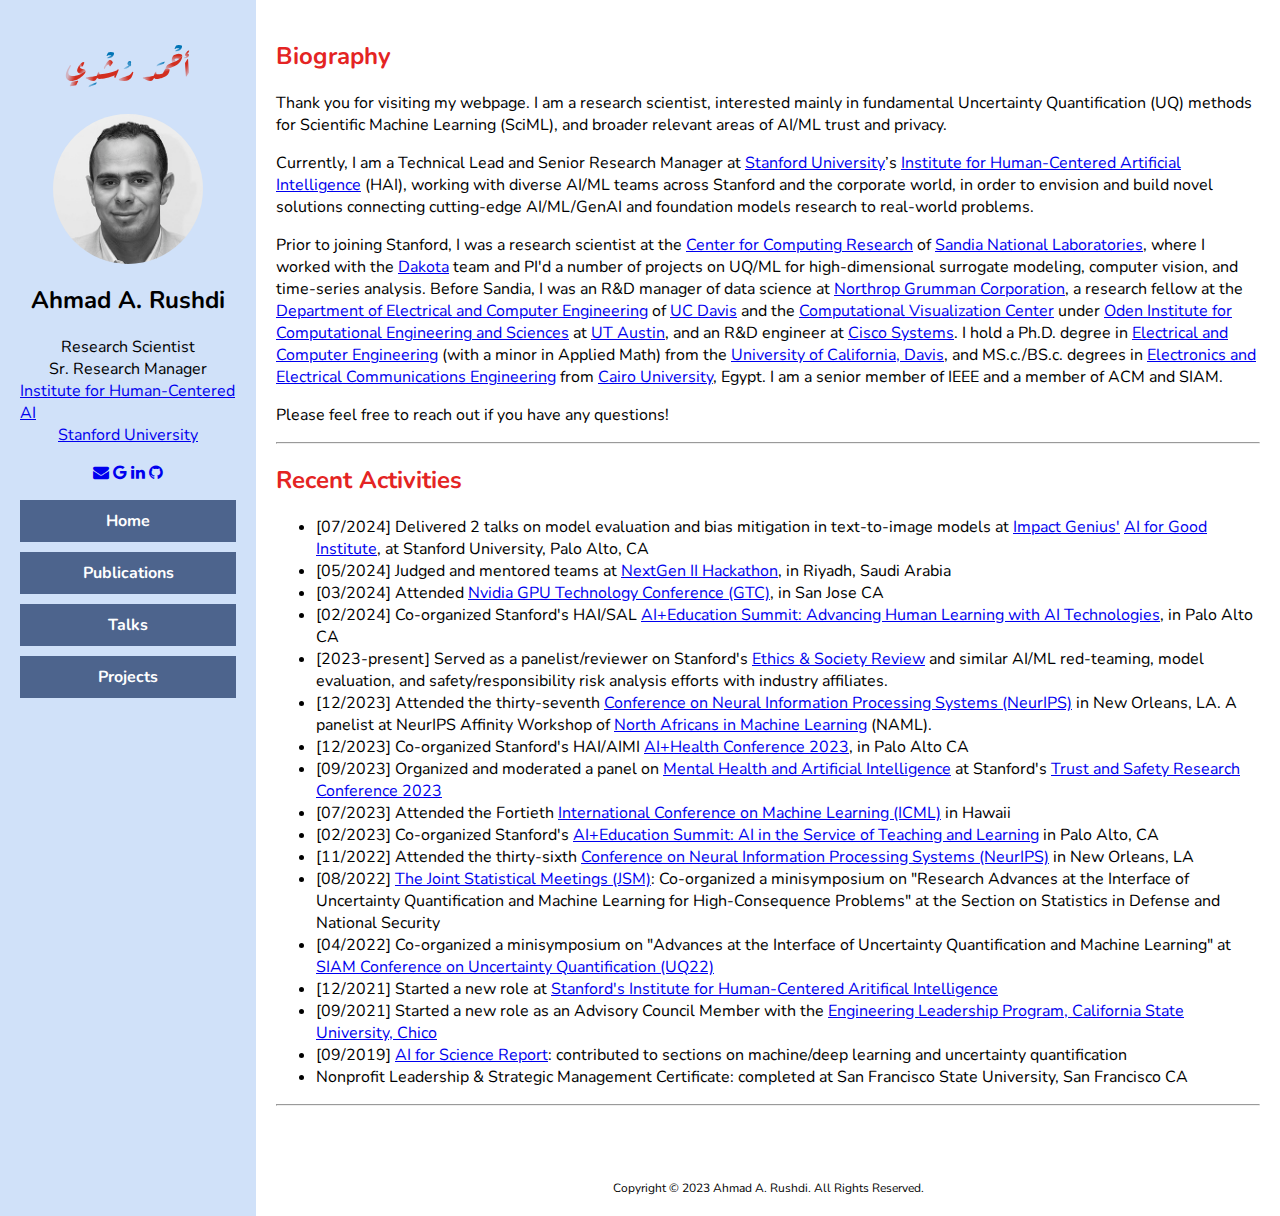
<file: index.html>
<!DOCTYPE html>
<html>
<!-- *********************************************************** -->
<head>
  <meta charset="utf-8">
  <title>.: Ahmad A. Rushdi :.</title>
  <meta name="viewport" content="width=device-width, initial-scale=1">
  
  <link rel="shortcut icon" href="favicon.ico"> <!-- Place favicon.ico in the root directory -->
  <link rel="stylesheet" href="https://cdnjs.cloudflare.com/ajax/libs/font-awesome/4.7.0/css/font-awesome.min.css">
  
  <link rel="preconnect" href="https://fonts.googleapis.com">
  <link rel="preconnect" href="https://fonts.gstatic.com" crossorigin>
  <link href="https://fonts.googleapis.com/css2?family=Almarai:wght@300&family=Aref+Ruqaa+Ink&family=Nunito:wght@300;700&display=swap" rel="stylesheet">
          <!-- *********************************************************** -->
          <style>
              * {
                  box-sizing: border-box;
              }
              
              body {
                  margin: 0;
                  padding: 0;
                  font-family: 'Nunito','Aref Ruqaa Ink','Almarai', sans-serif;
              }
              
              h1 {
                font-family: 'Nunito','Aref Ruqaa Ink', sans-serif;;
              }
              p {
                font-family: 'Nunito','Almarai', sans-serif;;
              }
              
              /* Container for the left column and right column */
              .container {
                  display: flex;
                  flex-direction: row;
              }
              
              /* Style for the left column */
              .left-column {
                  flex: 0 0 20%; /* Fixed width of 20% */
                  background-color: #D0E1F9;
                  padding: 20px;
                  display: flex;
                  flex-direction: column;
                  align-items: flex-start; /* Align content to the top */
                  align-items: center; /* Center align items horizontally */
              }
              
              /* Style for the right column */
              .right-column {
                  flex: 1; /* Take remaining space */
                  padding: 20px;
              }
              
              /* Rounded corner images */
              img.rounded-corners {
                  border-radius: 50%;
              }
              
              /* Style for the navigation buttons */
              .nav-button {
                  display: block;
                  width: 100%;
                  padding: 10px;
                  margin-bottom: 10px;
                  background-color: #4D648D;
                  color: white;
                  border: none;
                  outline: none;
                  text-align: center;
                  text-decoration: none;
                  font-weight: bold;
                  cursor: pointer;
              }
              
              /* Media query for responsive layout on mobile devices */
              @media screen and (max-width: 600px) {
                  .container {
                      flex-direction: column;
                  }
                  
                  .left-column, .right-column {
                      flex: 1;
                      width: 100%;
                  }
              }
              
              .flex-container {
                padding: 0;
                margin: 0;
                list-style: none;
                display: flex;
                flex-flow: row wrap;
                justify-content: left;
                text-align: left;
              }
              
              .flex-figure-item {
                padding: 5px;
                margin-top: 10px;
                line-height: 10px;
                font-weight: bold;
                font-size: 0.75em;
                display: flex;           /* NEW */
                flex-direction: column;  /* NEW */
                width: 200px;            /* NEW */
              }
              figcaption {
                color: black;
                text-align: center;
              }
              
              .video {width:80px;
                outline:none;
                padding: 10px;
              }
              
              .video_teaser {width:200px;
                outline:none;
                padding: 10px;
              }

              footer {
                font-size: 0.75em; /* 14px/16=0.875em */
              }
              
          </style>
</head>

<!-- *********************************************************** -->

<body>
    <div class="container">
        <!-- *********************************************************** -->
        <div class="left-column">
            <h1> أحْمَد رُشْدِي </h1>
            <img id="main-profile-pic"; width="150px"; src="./Ahmad_web_bw.png" alt="Ahmad Rushdi" class="rounded-corners">
                <h2>Ahmad A. Rushdi</h2>
                <p style="margin: 0">Research Scientist</p>
                <p style="margin: 0">Sr. Research Manager</p>
                <p style="margin: 0"><a href="https://hai.stanford.edu/">Institute for Human-Centered AI</a></p>
                <p style="margin: 0"><a href="https://www.stanford.edu/">Stanford University</a></p>
                <p> <a href = "mailto: rushdi@stanford.edu"><i class="fa fa-envelope"></i></a>
                <a href = "https://scholar.google.com/citations?user=9F-0uvIAAAAJ&hl=en"><i class="fa fa-google"></i></a>
                <a href = "https://www.linkedin.com/in/ahmadrushdi/"><i class="fa fa-linkedin"></i></a>
                <a href = "https://github.com/aarushdi"><i class="fa fa-github"></i></a>
                </p>
                <a href="home.html" class="nav-button">Home</a>
                <a href="publications.html" class="nav-button">Publications</a>
                <a href="talks.html" class="nav-button">Talks</a>
                <a href="projects.html" class="nav-button">Projects</a>
        </div>
        <!-- *********************************************************** -->
        <div class="right-column">
            
            <!-- **********************************************
            <div class="flex-container">
                <video class="video_teaser" autoplay loop muted playsinline> <source src="viz/vid/phase4.mp4" type="video/mp4">Your browser does not support the video tag.</video>
                <video class="video_teaser" autoplay loop muted playsinline> <source src="viz/vid/phase3.mp4" type="video/mp4">Your browser does not support the video tag.</video>
                <video class="video_teaser" autoplay loop muted playsinline> <source src="viz/vid/phase2.mp4" type="video/mp4">Your browser does not support the video tag.</video>
                <video class="video_teaser" autoplay loop muted playsinline> <source src="viz/vid/phase1.mp4" type="video/mp4">Your browser does not support the video tag.</video>
            </div>
            <div class="flex-container">
                <p style="color:#D0E1F9;" style="font-size:50px;" margin-top="-10px"> Will they collide? Experiments with magnitude and phase for collision avoidance</p>
            </div>
            ************* -->
            
            <h2 style="color:#e42423"> Biography </h2>
            <p> Thank you for visiting my webpage. I am a research scientist, interested mainly in fundamental Uncertainty Quantification (UQ) methods for Scientific Machine Learning (SciML), and broader relevant areas of AI/ML trust and privacy.</p>
            <p> Currently, I am a Technical Lead and Senior Research Manager at <a href="https://www.stanford.edu/">Stanford University</a>’s <a href="https://hai.stanford.edu/">Institute for Human-Centered Artificial Intelligence</a> (HAI), working with diverse AI/ML teams across Stanford and the corporate world, in order to envision and build novel solutions connecting cutting-edge AI/ML/GenAI and foundation models research to real-world problems. </p>
            <p> Prior to joining Stanford, I was a research scientist at the <a href="https://cfwebprod.sandia.gov/cfdocs/CompResearch/index.cfm">Center for Computing Research</a> of <a href="https://www.sandia.gov/">Sandia National Laboratories</a>, where I worked with the <a href="https://dakota.sandia.gov/">Dakota</a> team and PI'd a number of projects on UQ/ML for high-dimensional surrogate modeling, computer vision, and time-series analysis. Before Sandia, I was an R&D manager of data science at <a href="https://www.northropgrumman.com/">Northrop Grumman Corporation</a>, a research fellow at the <a href="https://ece.ucdavis.edu/">Department of Electrical and Computer Engineering</a> of <a href="https://www.ucdavis.edu/">UC Davis</a> and the <a href="https://cvcweb.oden.utexas.edu/cvcwp/">Computational Visualization Center</a> under <a href="https://oden.utexas.edu/">Oden Institute for Computational Engineering and Sciences</a> at <a href="https://www.utexas.edu/">UT Austin</a>, and an R&D engineer at <a href="https://www.cisco.com/">Cisco Systems</a>. I hold a Ph.D. degree in <a href="https://ece.ucdavis.edu/">Electrical and Computer Engineering</a> (with a minor in Applied Math) from the <a href="https://www.ucdavis.edu/">University of California, Davis</a>, and MS.c./BS.c. degrees in <a href="http://eece.cu.edu.eg/">Electronics and Electrical Communications Engineering</a> from <a href="https://cu.edu.eg/Home">Cairo University</a>, Egypt. I am a senior member of IEEE and a member of ACM and SIAM.</p>
            
            <p> Please feel free to reach out if you have any questions! </p>
            
            <hr>
            <!--------------------------------------------------------------------->
            
            <h2 style="color:#e42423"> Recent Activities</h2>
            <ul class="list_no_dot">
                <li> [07/2024] Delivered 2 talks on model evaluation and bias mitigation in text-to-image models at <a href="https://www.impactgenius.ai">Impact Genius'</a> <a href="https://www.impactgenius.ai/institute">AI for Good Institute</a>, at Stanford University, Palo Alto, CA </li>
                
                <li> [05/2024] Judged and mentored teams at <a href="https://www.hackathon.com/event/nextgen-hackathon-ii-65aea3f4abcd5600189abe70">NextGen II Hackathon</a>, in Riyadh, Saudi Arabia </li>
                
                <li> [03/2024] Attended <a href="https://www.nvidia.com/gtc/">Nvidia GPU Technology Conference (GTC)</a>, in San Jose CA </li>
                <li> [02/2024] Co-organized Stanford's HAI/SAL <a href="https://hai.stanford.edu/events/aieducation-summit-advancing-human-learning-ai-technologies">AI+Education Summit: Advancing Human Learning with AI Technologies</a>, in Palo Alto CA </li>
                <li> [2023-present] Served as a panelist/reviewer on Stanford's <a href="https://casbs.stanford.edu/ethics-society-review-stanford-university">Ethics & Society Review</a> and similar AI/ML red-teaming, model evaluation, and safety/responsibility risk analysis efforts with industry affiliates.</li>
                <li> [12/2023] Attended the thirty-seventh <a href="https://nips.cc/">Conference on Neural Information Processing Systems (NeurIPS)</a> in New Orleans, LA. A panelist at NeurIPS Affinity Workshop of <a href="https://lnkd.in/gYEapJEz"> North Africans in Machine Learning</a> (NAML).</li>
                <li> [12/2023] Co-organized Stanford's HAI/AIMI <a href="https://hai.stanford.edu/events/ai-health-conference">AI+Health Conference 2023</a>, in Palo Alto CA </li>
                <li> [09/2023] Organized and moderated a panel on <a href="https://conferences.law.stanford.edu/tsrc/sessions/panel-1/">Mental Health and Artificial Intelligence</a> at Stanford's <a href="https://conferences.law.stanford.edu/tsrc/">Trust and Safety Research Conference 2023</a></li>
                <li> [07/2023] Attended the Fortieth <a href="https://icml.cc/">International Conference on Machine Learning (ICML)</a> in Hawaii</li>
                <li> [02/2023] Co-organized Stanford's <a href="https://hai.stanford.edu/events/aieducation-summit-ai-service-teaching-and-learning">AI+Education Summit: AI in the Service of Teaching and Learning</a> in Palo Alto, CA </li>
                <li> [11/2022] Attended the thirty-sixth <a href="https://nips.cc/">Conference on Neural Information Processing Systems (NeurIPS)</a> in New Orleans, LA</li>
                <li> [08/2022] <a href="https://ww2.amstat.org/meetings/jsm/2022/index.cfm">The Joint Statistical Meetings (JSM)</a>: Co-organized a minisymposium on "Research Advances at the Interface of Uncertainty Quantification and Machine Learning for High-Consequence Problems" at the Section on Statistics in Defense and National Security</li>
                <li> [04/2022] Co-organized a minisymposium on "Advances at the Interface of Uncertainty Quantification and Machine Learning" at <a href="https://www.siam.org/conferences/cm/conference/uq22">SIAM Conference on Uncertainty Quantification (UQ22)</a></li>
                <li> [12/2021] Started a new role at <a href="https://hai.stanford.edu/">Stanford's Institute for Human-Centered Aritifical Intelligence</a></li>
                <li> [09/2021] Started a new role as an Advisory Council Member with the <a href="https://www.csuchico.edu/academics/engineering.shtml">Engineering Leadership Program, California State University, Chico</a></li>
                <li> [09/2019] <a href="https://www.anl.gov/ai-for-science-report">AI for Science Report</a>: contributed to sections on machine/deep learning and uncertainty quantification </li>
                <li> Nonprofit Leadership & Strategic Management Certificate: completed at San Francisco State University, San Francisco CA</li>
                <!--<li>PC Member/Reviewer: ACL, EMNLP, NAACL, CSCW, CHI, ICWSM, TOCHI, LREC, CoNLL, SEM, CL, TACL </li> -->
            </ul>
            
            
            <!--HTML hr tag is used here-->
            <hr>
            <br>
            <br>
            <br>
            <center><footer>Copyright © 2023 Ahmad A. Rushdi. All Rights Reserved.</footer></center>
            <!-- *********************************************************** -->
        </div>
        
        
        
</body>

</html>
</file>
